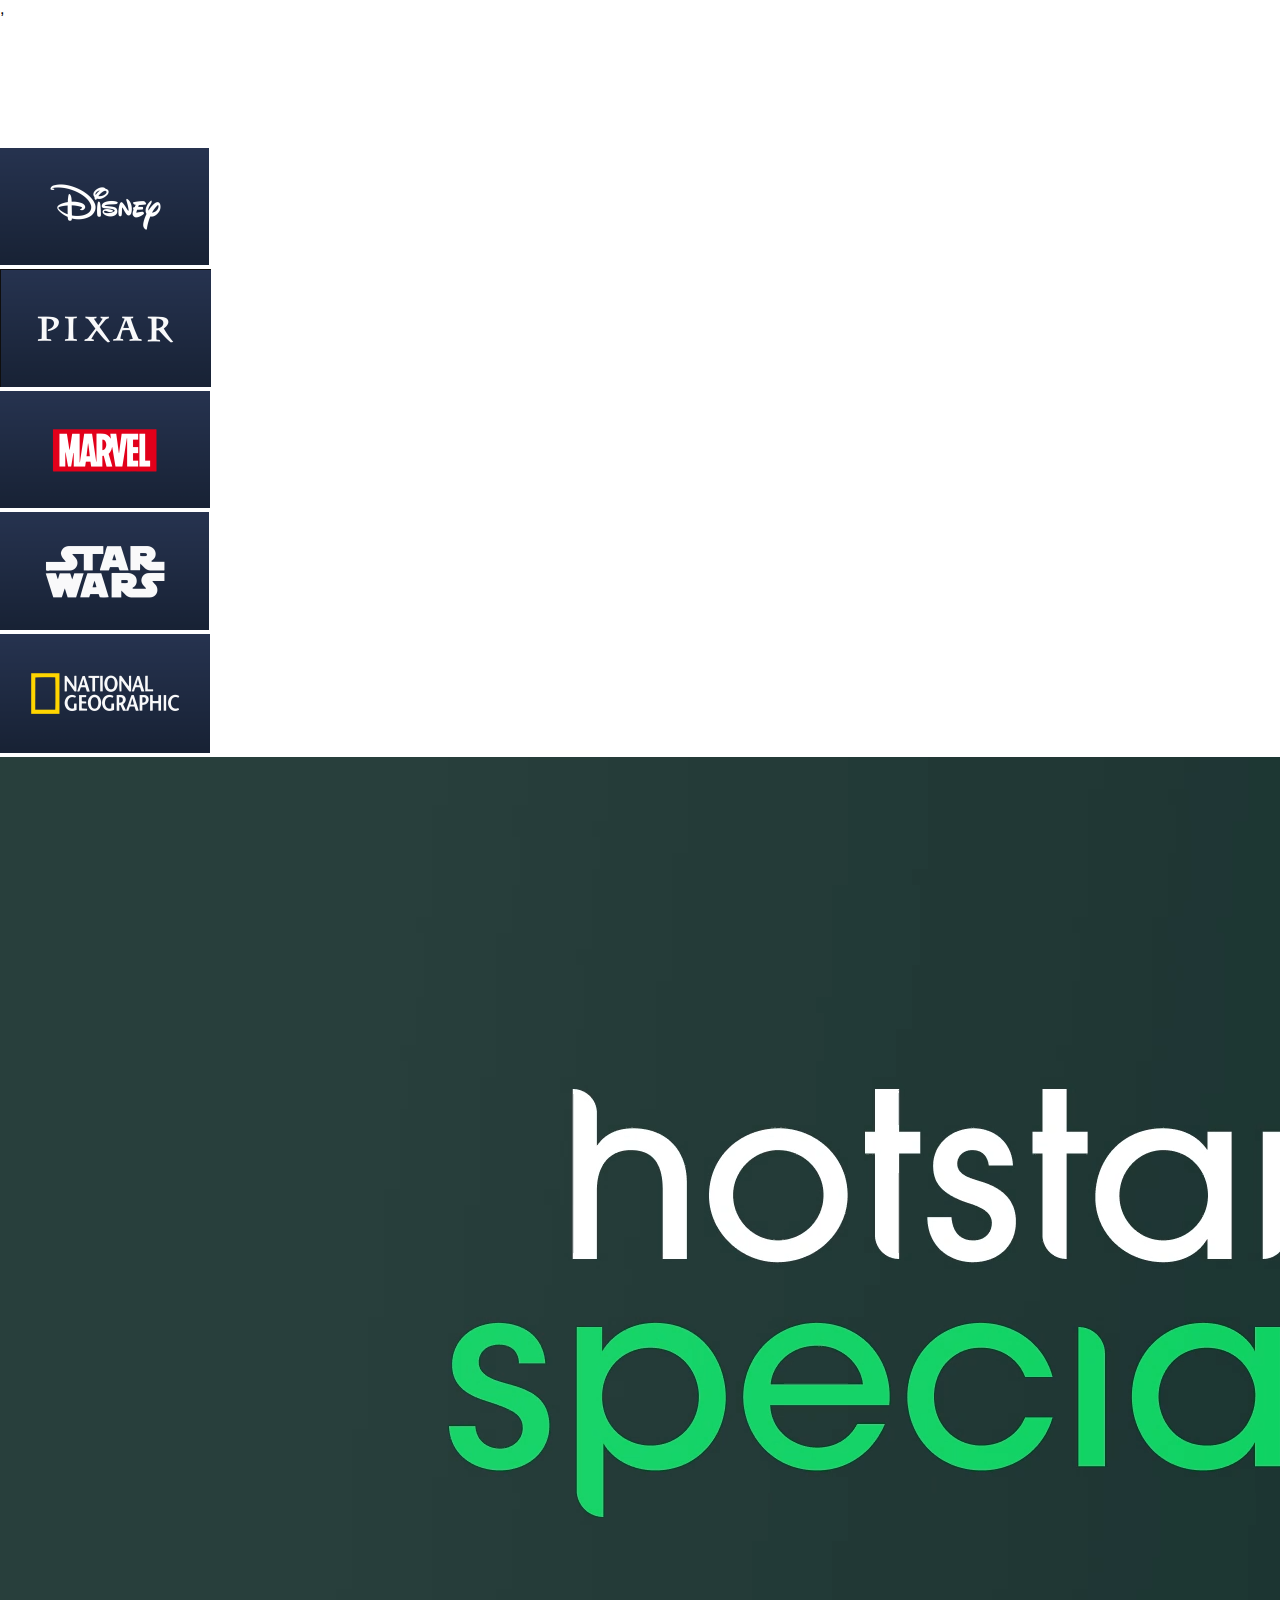
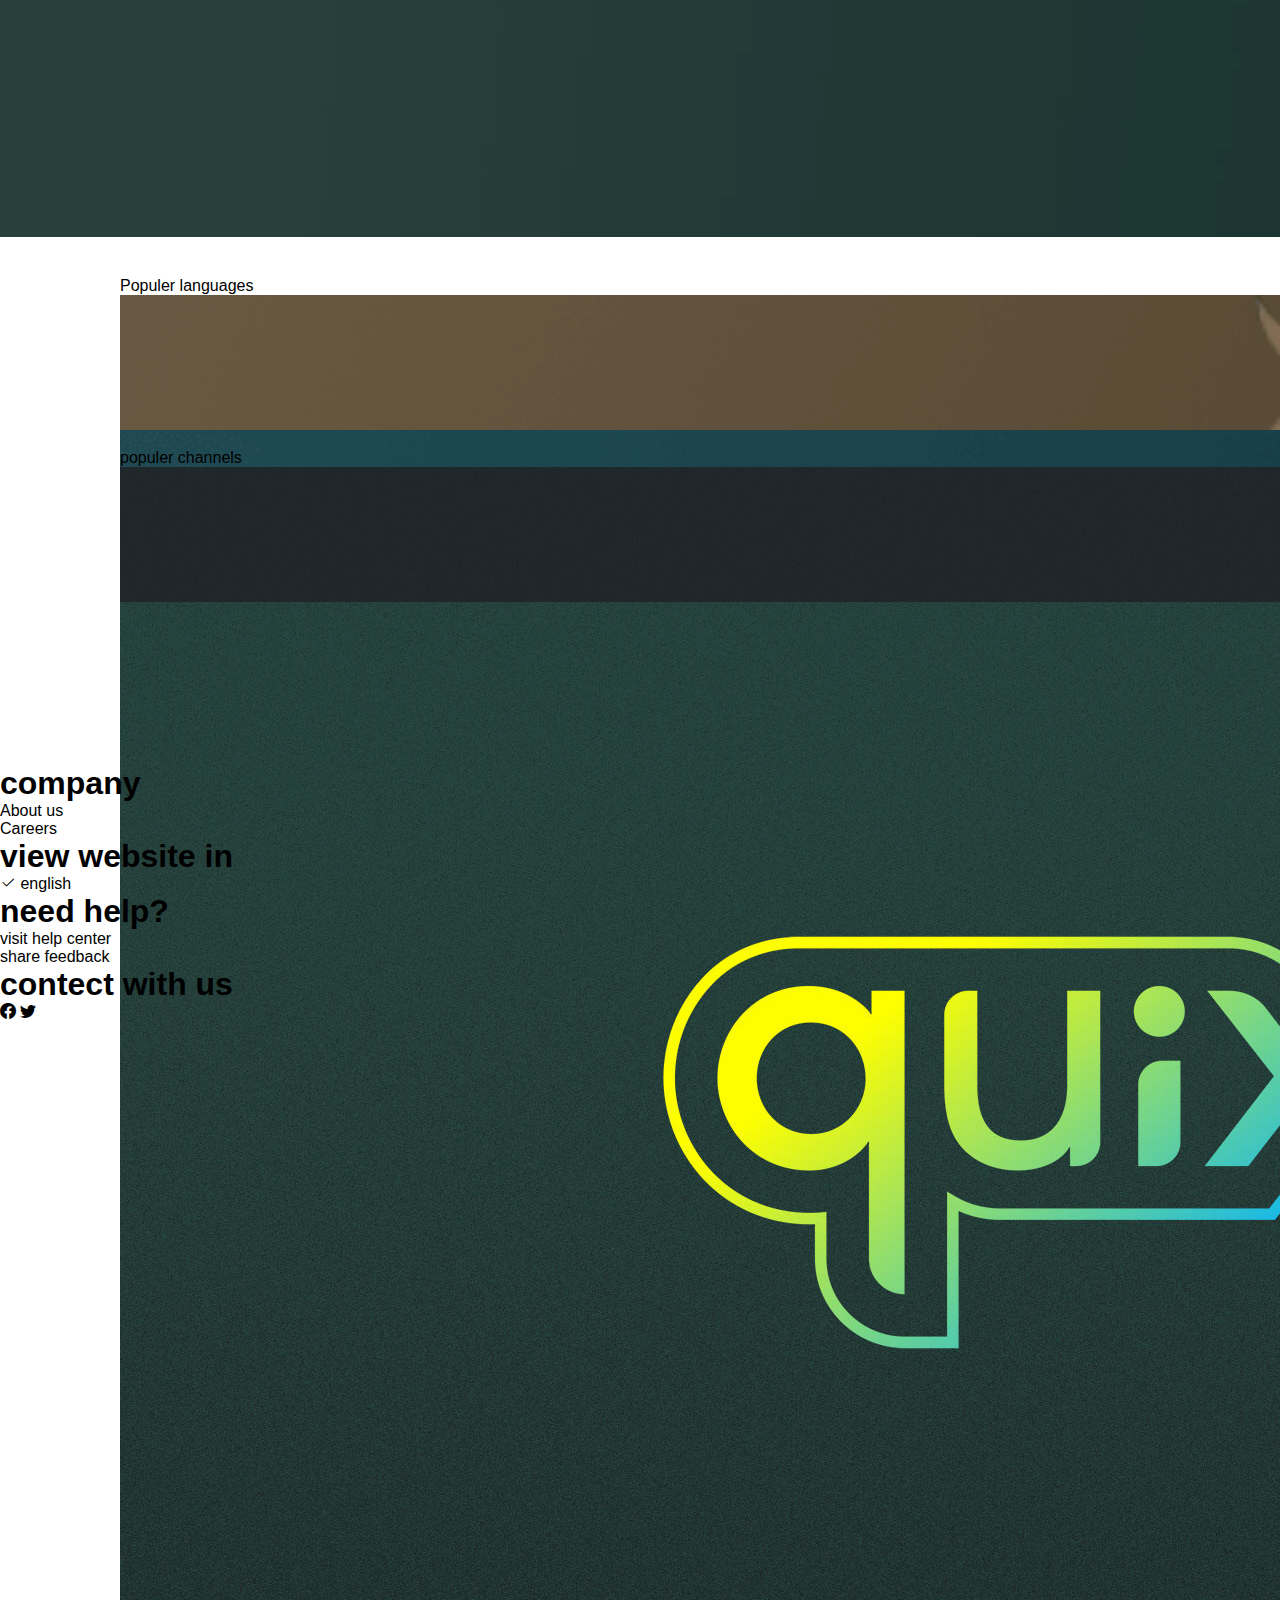
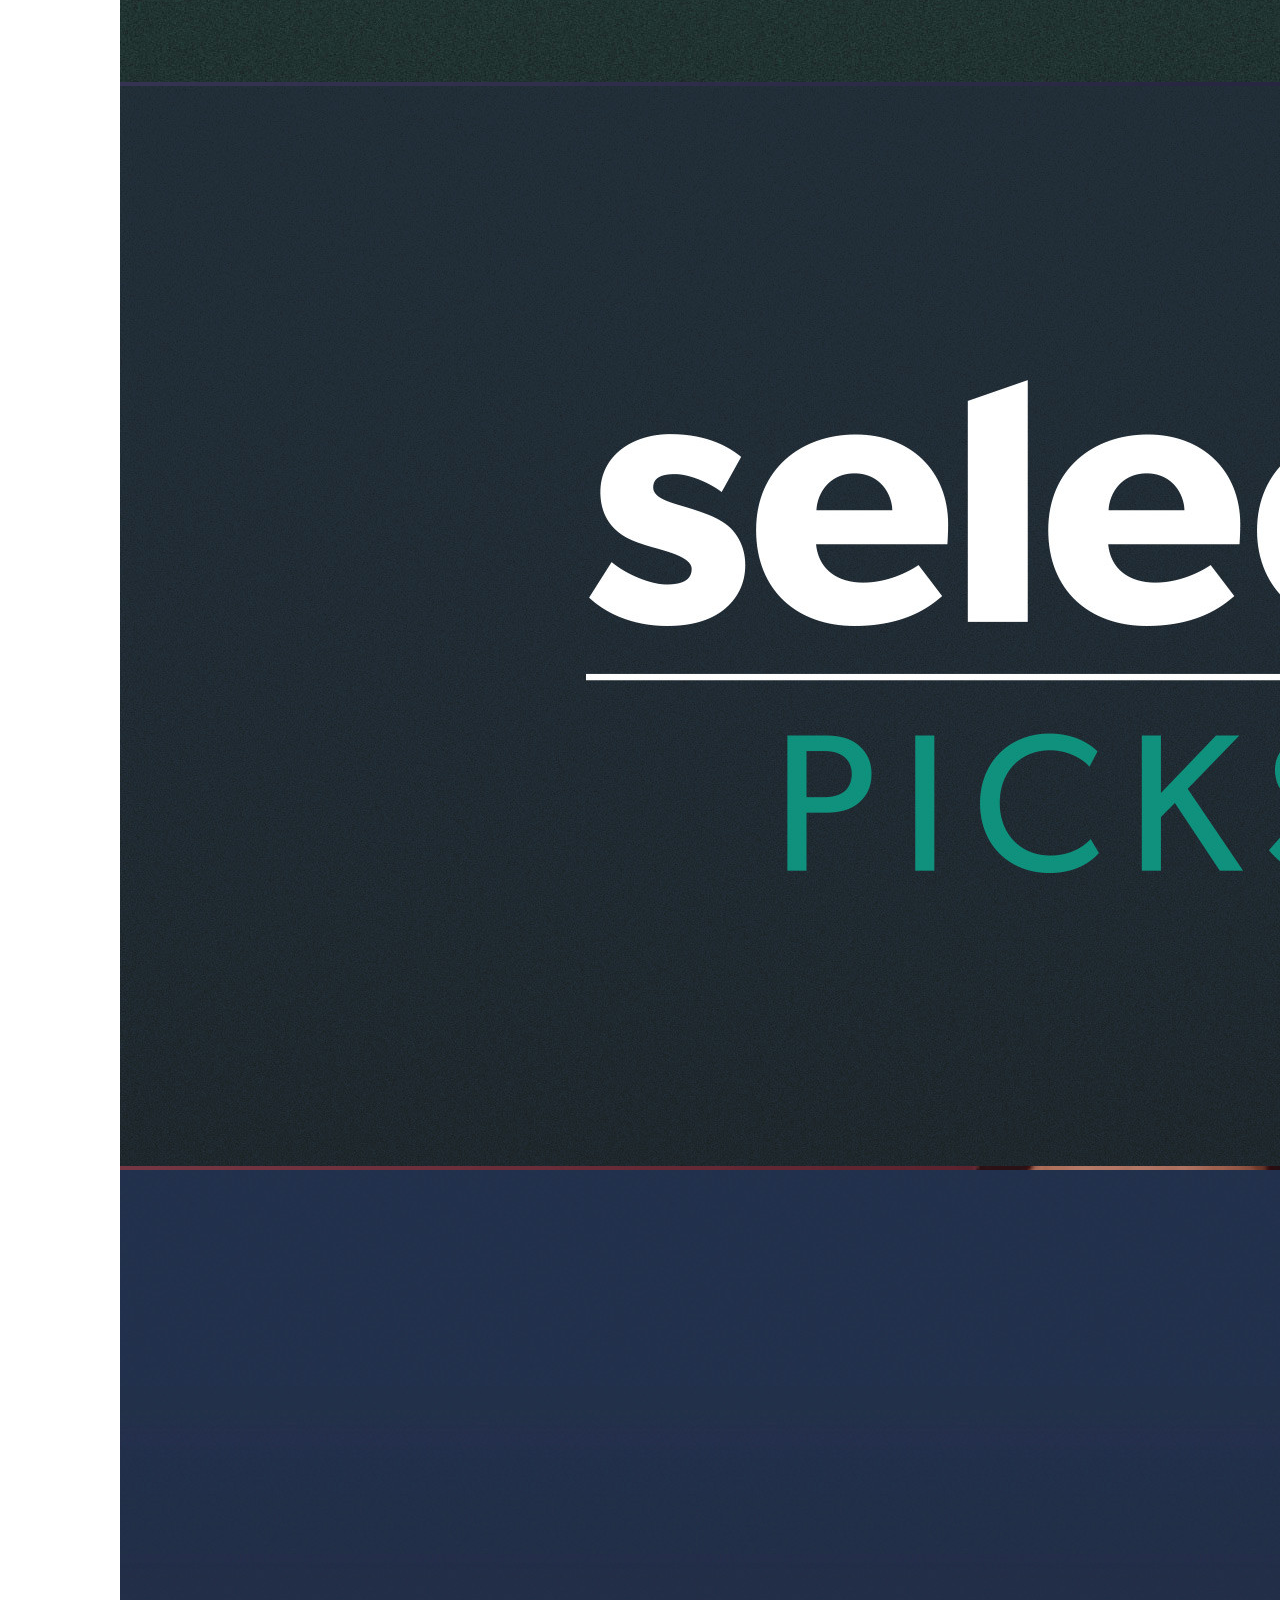
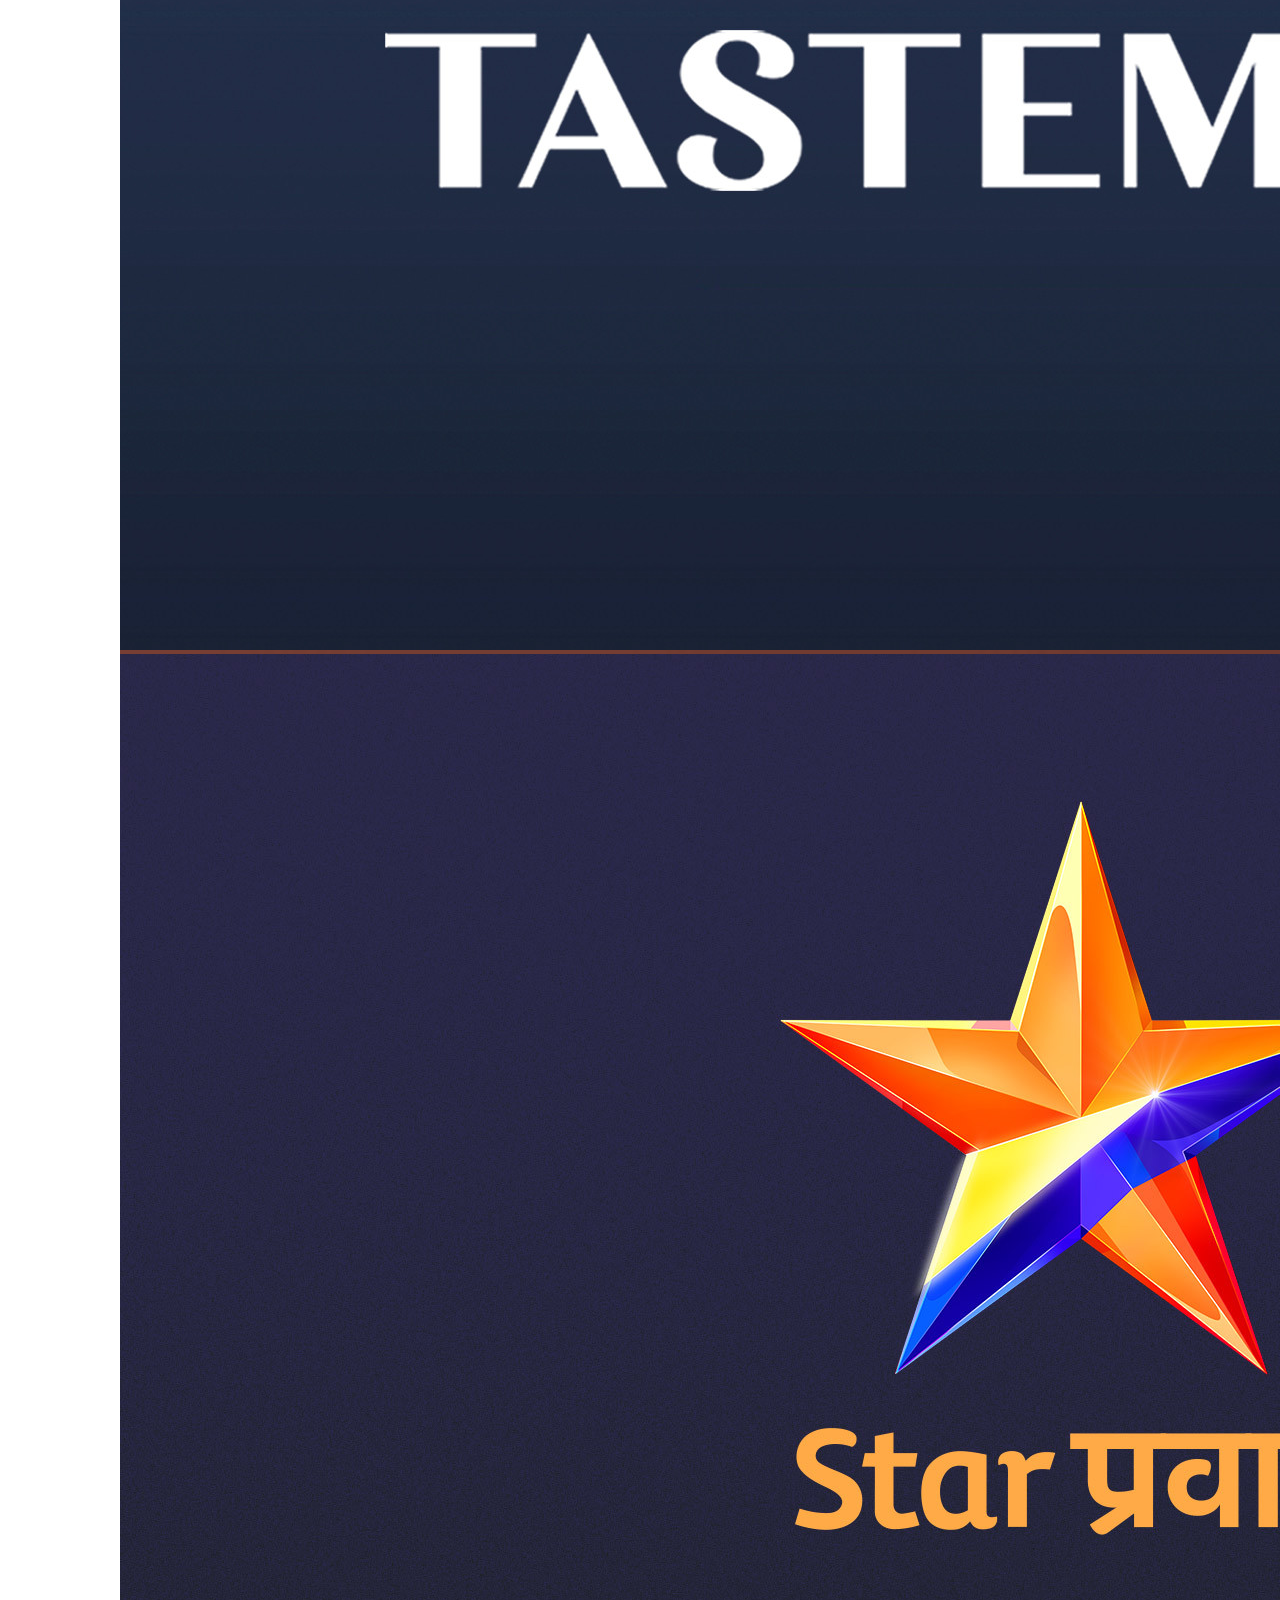
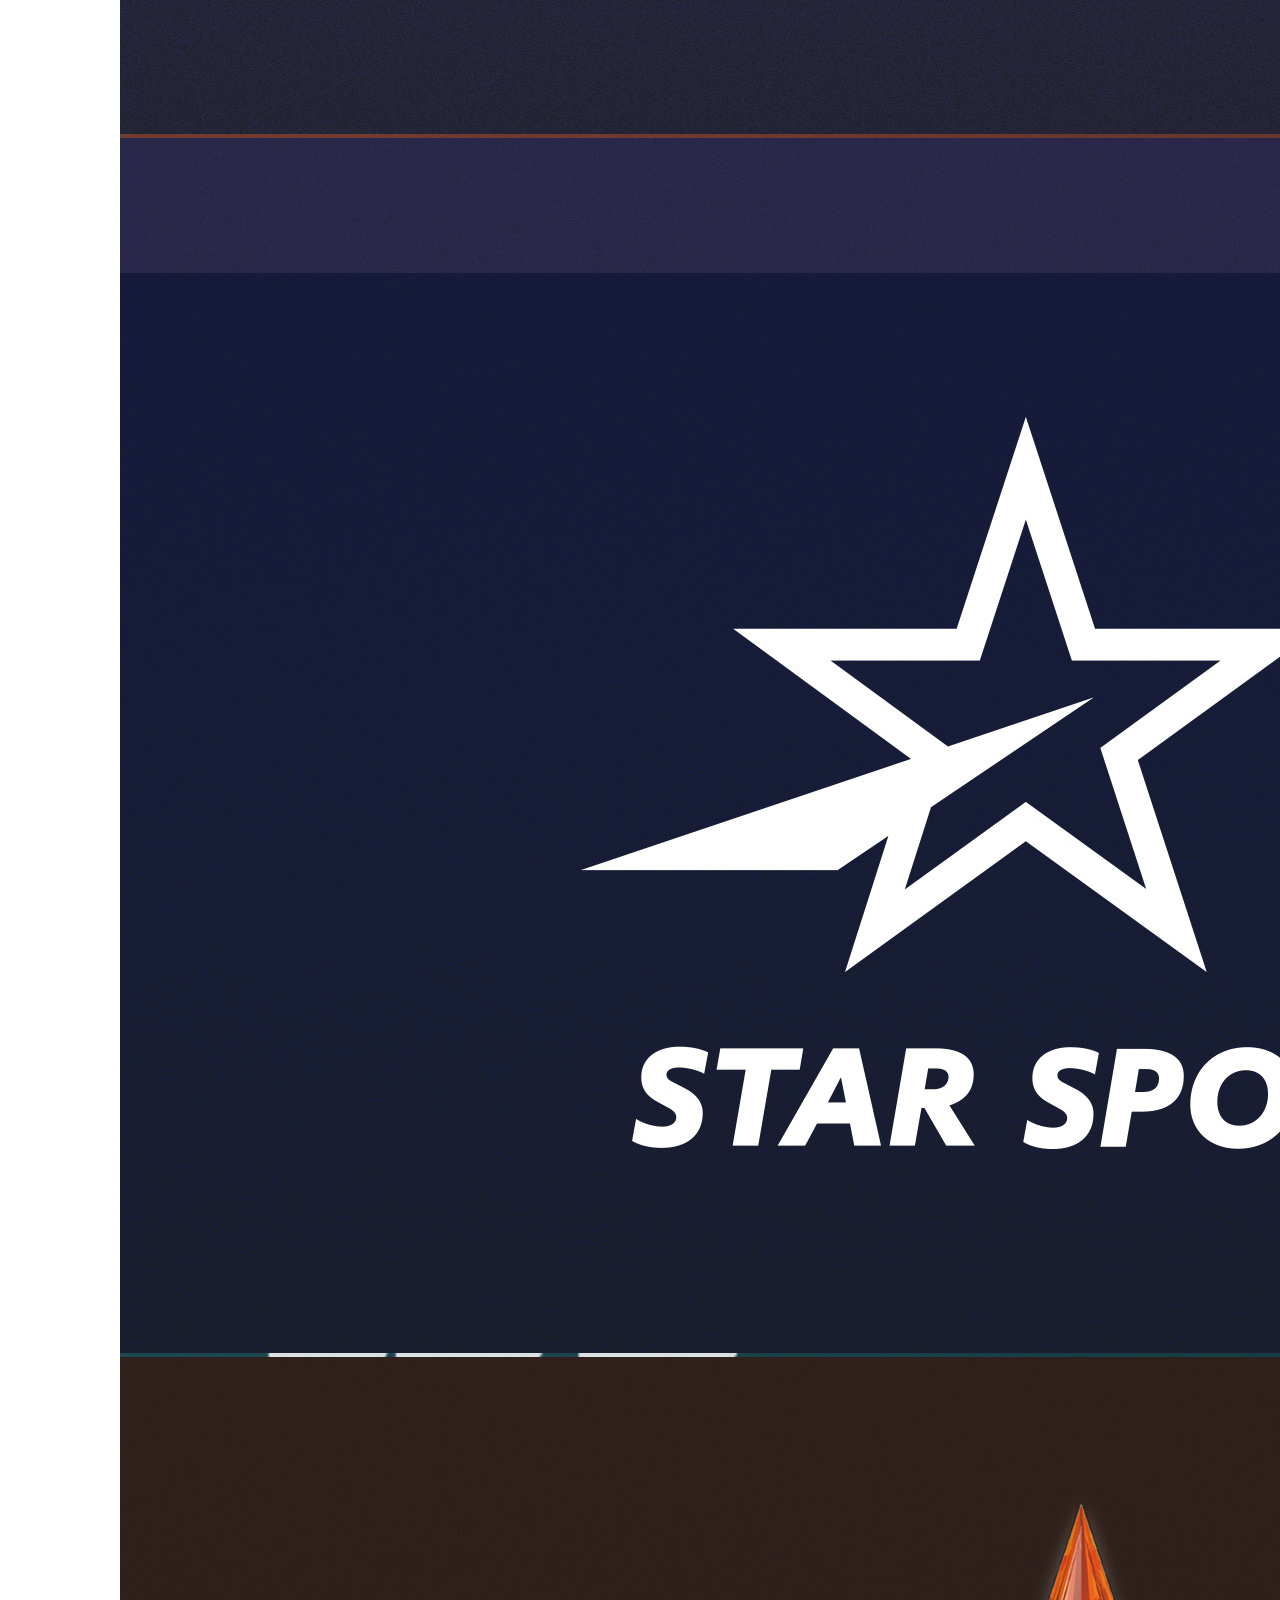
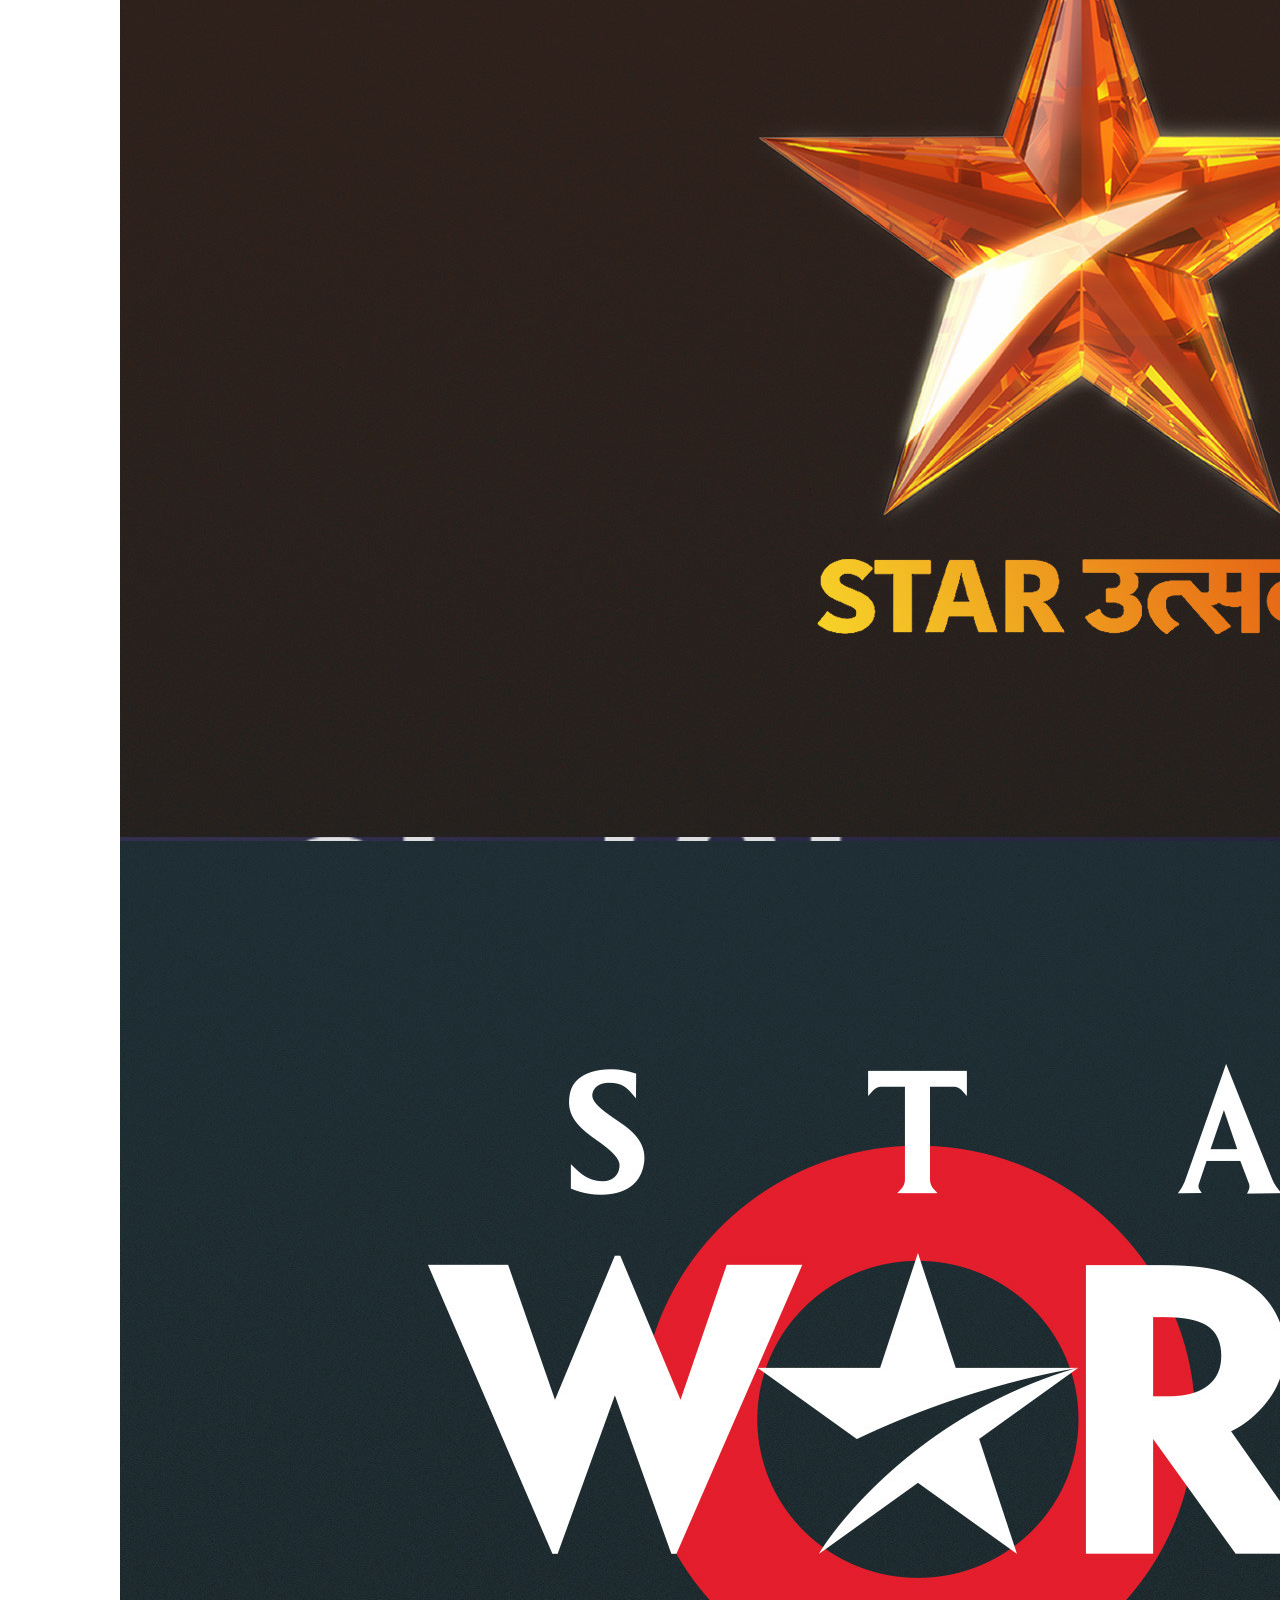
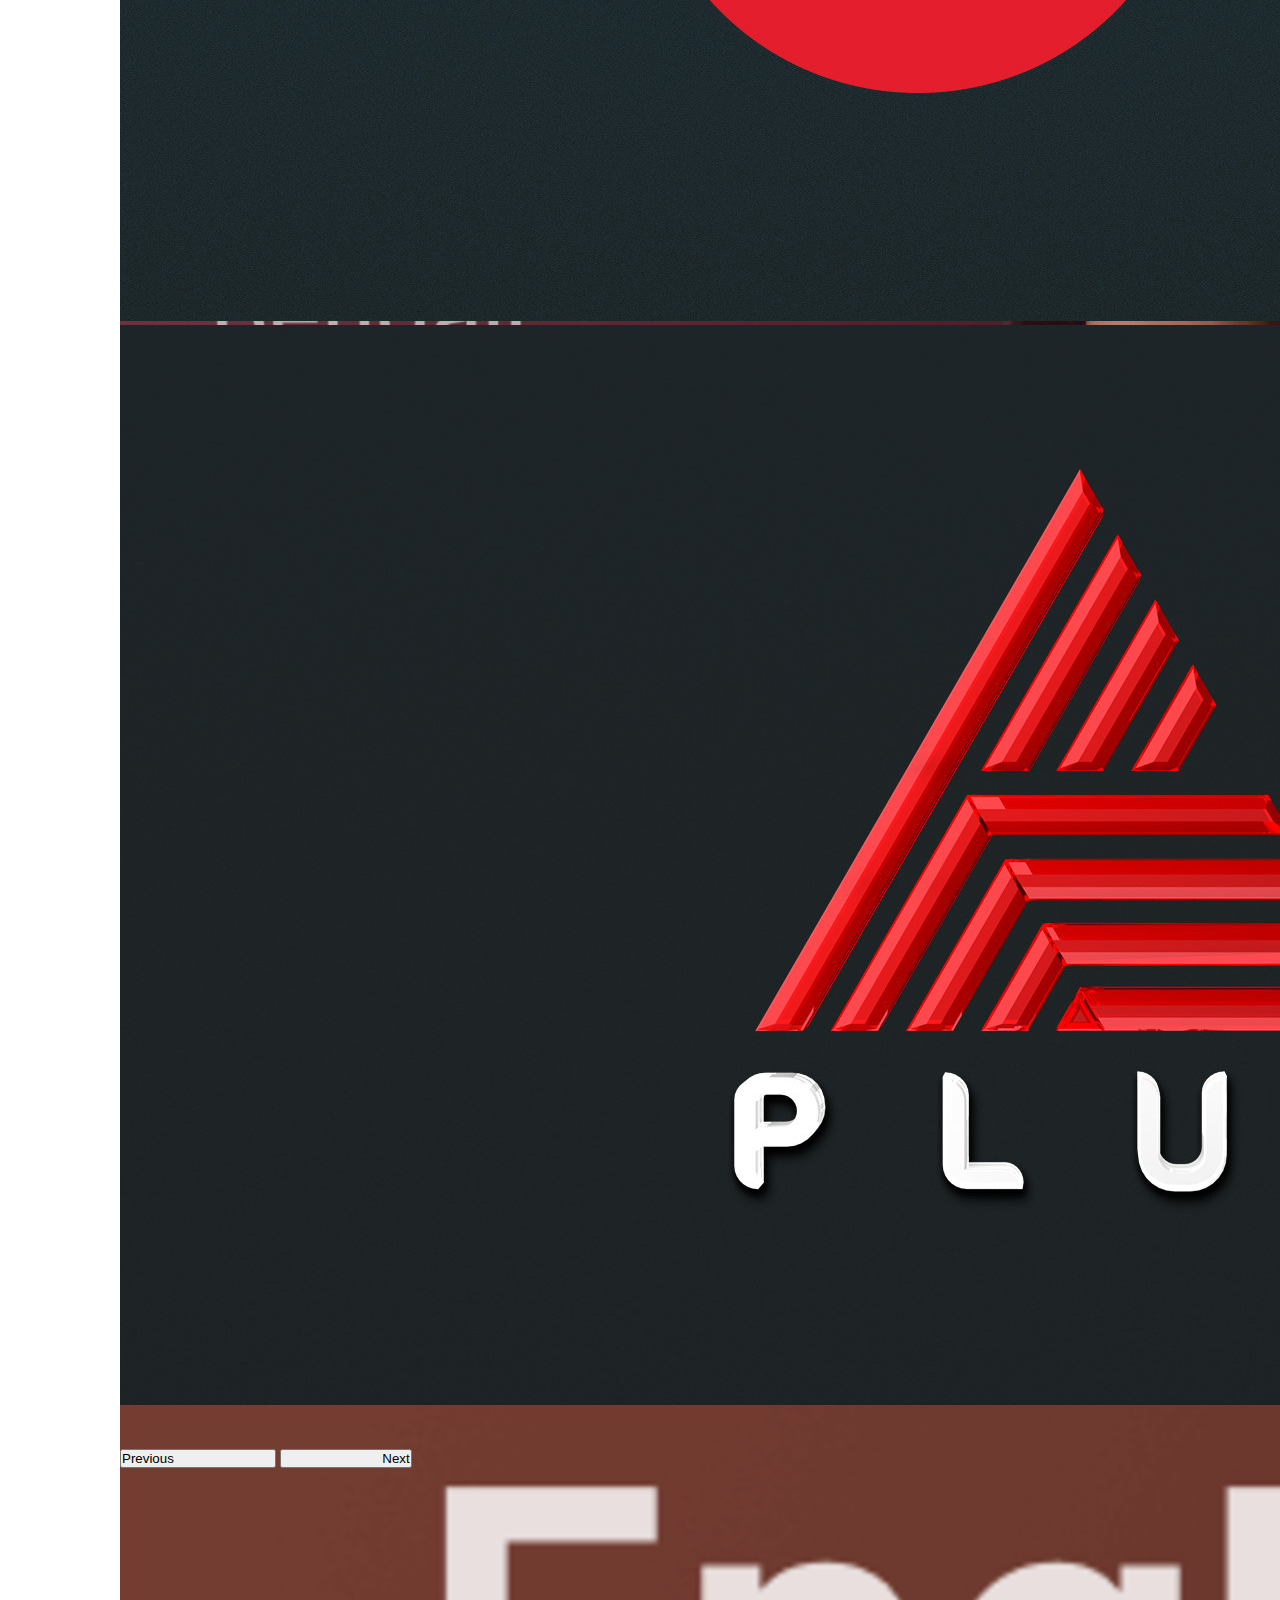
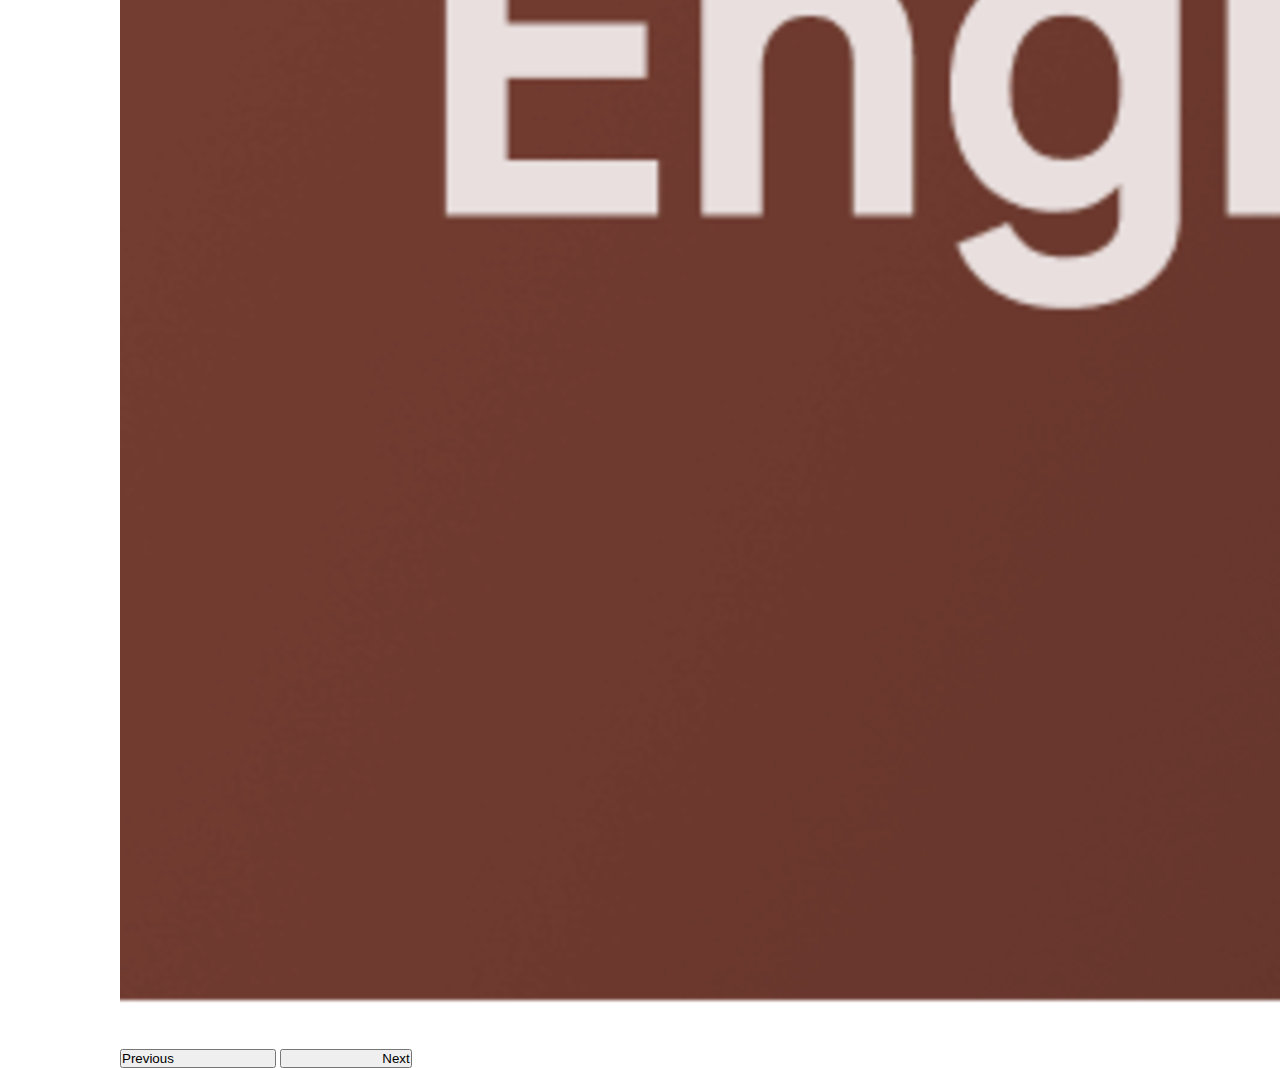
<file: componet/Categores.html>
<!DOCTYPE html>
<html lang="en">

<head>
    <meta charset="UTF-8">
    <meta name="viewport" content="width=device-width, initial-scale=1.0">
    <title>Document</title>
    ,
    <link rel="stylesheet" href="../Assets/style/new.css">
    <link rel="stylesheet" href="https://cdn.jsdelivr.net/npm/bootstrap-icons@1.11.3/font/bootstrap-icons.min.css">
    <link href="https://cdn.jsdelivr.net/npm/bootstrap@5.3.2/dist/css/bootstrap.min.css" rel="stylesheet"
        integrity="sha384-T3c6CoIi6uLrA9TneNEoa7RxnatzjcDSCmG1MXxSR1GAsXEV/Dwwykc2MPK8M2HN" crossorigin="anonymous">
</head>

<body class="bg-black">
    


    <div>
        <div class="container-fluid " style="margin-top: 130px;">
            <div class="container ">
                <div class="row gx-1 ">
                    <div class="col  ">
                        <div class="card border border-0 ">
                            <img src="../Assets/image/disney.png" class="card-img-top  " alt="...">

                        </div>
                    </div>
                    <div class="col  ">
                        <div class="card border border-0">
                            <img src="../Assets/image/pixar.png" class="card-img-top" alt="...">

                        </div>
                    </div>
                    <div class="col">
                        <div class="card border border-0">
                            <img src="../Assets/image/marvel.png" class="card-img-top" alt="...">

                        </div>
                    </div>
                    <div class="col ">
                        <div class="card border border-0">
                            <img src="../Assets/image/star-wars.png" class="card-img-top" alt="...">

                        </div>
                    </div>
                    <div class="col">
                        <div class="card border border-0">
                            <img src="../Assets/image/geographic.png" class="card-img-top" alt="...">

                        </div>
                    </div>
                    <div class="col ">
                        <div class="card border border-0">
                            <img src="../Assets/image/disney-hotstar/videoframe_607.png" class="card-img-top" alt="...">

                        </div>
                    </div>
                </div>
            </div>
        </div>

        <br>
        <br>

        <div>
            <div>
                <p class="text-capitalize text-white fs-5 fw-bold " style="margin-left: 120px;">Populer
                    languages</p>
            </div>
            <div id="carouselExample" class="carousel slide"
                style="height: 100px;width: 1300px; margin-left: 120px;margin-right: 200px;">
                <div class="carousel-inner">
                    <div class="carousel-item active">
                        <div class="row gx-2 ">
                            <div class="col   " style="height: 135px; width: 257px;">
                                <div class="card border border-0 ">
                                    <img src="../Assets/image/language/1526668-a-ed367d61302a.png"
                                        class="  card-img-top  " alt="...">

                                </div>
                            </div>
                            <div class="col   ">
                                <div class="card border border-0 ">
                                    <img src="../Assets/image/language/1526669-a-76efd0c306cd.png"
                                        class=" rounded card-img-top  " alt="...">

                                </div>
                            </div>
                            <div class="col   ">
                                <div class="card border border-0 ">
                                    <img src="../Assets/image/language/1526670-a-ec8fb58a5fb8.png"
                                        class=" rounded card-img-top  " alt="...">

                                </div>
                            </div>
                            <div class="col   ">
                                <div class="card border border-0 ">
                                    <img src="../Assets/image/language/b 1.png" class=" rounded card-img-top  "
                                        alt="...">

                                </div>
                            </div>
                            <div class="col   ">
                                <div class="card border border-0 ">
                                    <img src="../Assets/image/language/e.png" class=" rounded card-img-top  " alt="...">

                                </div>
                            </div>
                        </div>
                    </div>
                    <div class="carousel-item">
                        <div class="row gx-2 ">
                            <div class="col   " style="height: 135px; width: 257px;">
                                <div class="card border border-0 ">
                                    <img src="../Assets/image/language/1526668-a-ed367d61302a.png"
                                        class="  card-img-top  " alt="...">

                                </div>
                            </div>
                            <div class="col   ">
                                <div class="card border border-0 ">
                                    <img src="../Assets/image/language/1526669-a-76efd0c306cd.png"
                                        class=" rounded card-img-top  " alt="...">

                                </div>
                            </div>
                            <div class="col   ">
                                <div class="card border border-0 ">
                                    <img src="../Assets/image/language/1526670-a-ec8fb58a5fb8.png"
                                        class=" rounded card-img-top  " alt="...">

                                </div>
                            </div>
                            <div class="col   ">
                                <div class="card border border-0 ">
                                    <img src="../Assets/image/language/b 1.png" class=" rounded card-img-top  "
                                        alt="...">

                                </div>
                            </div>
                            <div class="col   ">
                                <div class="card border border-0 ">
                                    <img src="../Assets/image/language/e.png" class=" rounded card-img-top  " alt="...">

                                </div>
                            </div>
                        </div>
                    </div>

                </div>
                <button class="carousel-control-prev " style="margin-top: 40px;padding-right: 100px;" type="button"
                    data-bs-target="#carouselExample" data-bs-slide="prev">
                    <span class="carousel-control-prev-icon " aria-hidden="true"></span>
                    <span class="visually-hidden">Previous</span>
                </button>
                <button class="carousel-control-next" type="button" style="margin-top: 40px;padding-left: 100px;"
                    data-bs-target="#carouselExample" data-bs-slide="next">
                    <span class="carousel-control-next-icon" aria-hidden="true"></span>
                    <span class="visually-hidden">Next</span>
                </button>
            </div>
           
         

        </div>
        <div>
            <br>
            <br>
            <br>
            <div>
                <div>
                    <p class="text-capitalize text-white fs-5 fw-bold " style="margin-left: 120px;">populer channels</p>
                </div>
                <div id="carouselExa" class="carousel slide"
                    style="height: 100px;width: 1300px; margin-left: 120px;margin-right: 200px;">
                    <div class="carousel-inner">
                        <div class="carousel-item active">
                            <div class="row gx-2 ">
                                <div class="col   " style="height: 135px; width: 257px;">
                                    <div class="card border border-0 ">
                                        <img src="../Assets/image/channels/1.jpg"
                                            class="  card-img-top  " alt="...">
    
                                    </div>
                                </div>
                                <div class="col   ">
                                    <div class="card border border-0 ">
                                        <img src="../Assets/image/channels/2.jpg"
                                            class=" rounded card-img-top  " alt="...">
    
                                    </div>
                                </div>
                                <div class="col   ">
                                    <div class="card border border-0 ">
                                        <img src="../Assets/image/channels/3.jpg"
                                            class=" rounded card-img-top  " alt="...">
    
                                    </div>
                                </div>
                                <div class="col   ">
                                    <div class="card border border-0 ">
                                        <img src="../Assets/image/channels/10.jpg" class=" rounded card-img-top  "
                                            alt="...">
    
                                    </div>
                                </div>
                                <div class="col   ">
                                    <div class="card border border-0 ">
                                        <img src="../Assets/image/channels/5.jpg" class=" rounded card-img-top  " alt="...">
    
                                    </div>
                                </div>
                            </div>
                        </div>
                        <div class="carousel-item">
                            <div class="row gx-2 ">
                                <div class="col   " style="height: 135px; width: 257px;">
                                    <div class="card border border-0 ">
                                        <img src="../Assets/image/channels/5.jpg"
                                            class="  card-img-top  " alt="...">
    
                                    </div>
                                </div>
                                <div class="col   ">
                                    <div class="card border border-0 ">
                                        <img src="../Assets/image/channels/7.jpg"
                                            class=" rounded card-img-top  " alt="...">
    
                                    </div>
                                </div>
                                <div class="col   ">
                                    <div class="card border border-0 ">
                                        <img src="../Assets/image/channels/8.jpg"
                                            class=" rounded card-img-top  " alt="...">
    
                                    </div>
                                </div>
                                <div class="col   ">
                                    <div class="card border border-0 ">
                                        <img src="../Assets/image/channels/9.jpg" class=" rounded card-img-top  "
                                            alt="...">
    
                                    </div>
                                </div>
                                <div class="col   ">
                                    <div class="card border border-0 ">
                                        <img src="../Assets/image/channels/12.jpg" class=" rounded card-img-top  " alt="...">
    
                                    </div>
                                </div>
                            </div>
                        </div>
    
                    </div>
                    <button class="carousel-control-prev " style="margin-top: 40px;padding-right: 100px;" type="button"
                        data-bs-target="#carouselExa" data-bs-slide="prev">
                        <span class="carousel-control-prev-icon " aria-hidden="true"></span>
                        <span class="visually-hidden">Previous</span>
                    </button>
                    <button class="carousel-control-next" type="button" style="margin-top: 40px;padding-left: 100px;"
                        data-bs-target="#carouselExa" data-bs-slide="next">
                        <span class="carousel-control-next-icon" aria-hidden="true"></span>
                        <span class="visually-hidden">Next</span>
                    </button>
                </div>
        </div>

        <br>
        <br>
        <br>
        <br>
        <br>
        <br>
        <br>
        <br>
        <br>
        <br>
        <br>

    </div>


    <footer class="pt-4 pb-4 text-white">

        <div class="container  ">
            <div class="row position-relevent">
                <div class="col m-3   ">
                    <h1 class="h6 text-capitalize p-2 fw-bold">company</h1>
                    <div class="p-2 list-unstyled text-capitalize">
                        <!-- <p></p>
                        <p class=""></p> -->
                        <li>About us</li>
                        <li>Careers</li>
                    </div>


                </div>
                <div class="col m-3 ">
                    <h1 class="h6 text-capitalize p-2 fw-bold">view website in</h1>
                    <div class="p-2 list-unstyled text-capitalize">
                        <!-- <p></p>
                        <p class=""></p> -->
                        <li><span><i class="bi bi-check2"></i></span> english</li>

                    </div>

                </div>
                <div class="col m-3 ">
                    <h1 class="h6 text-capitalize  p-2 fw-bold">need help?</h1>
                    <div class="p-2 text-capitalize list-unstyled">
                        <!-- <p></p>
                        <p class=""></p> -->
                        <li>visit help center</li>
                        <li>share feedback</li>
                    </div>

                </div>
                <div class="col m-3 ">
                    <h1 class="h6 text-capitalize p-2 fw-bold">contect with us </h1>
                    <div class="p-2 text-capitalize list-unstyled">
                        <!-- <p></p>
                        <p class=""></p> -->
                        <li><span class="fs-3 p-4"><i class="bi bi-facebook"></i></span> <span class="fs-3"><i
                                    class="bi bi-twitter"></i></span> </li>

                    </div>

                </div>
            </div>

        </div>

        </div>



        </div>
    </footer>







    <srcipt src="../componet/script.js"></srcipt>

    <script src="https://cdn.jsdelivr.net/npm/@popperjs/core@2.11.8/dist/umd/popper.min.js"
        integrity="sha384-I7E8VVD/ismYTF4hNIPjVp/Zjvgyol6VFvRkX/vR+Vc4jQkC+hVqc2pM8ODewa9r"
        crossorigin="anonymous"></script>
    <script src="https://cdn.jsdelivr.net/npm/bootstrap@5.3.2/dist/js/bootstrap.min.js"
        integrity="sha384-BBtl+eGJRgqQAUMxJ7pMwbEyER4l1g+O15P+16Ep7Q9Q+zqX6gSbd85u4mG4QzX+"
        crossorigin="anonymous"></script>
</body>

</html>
</file>
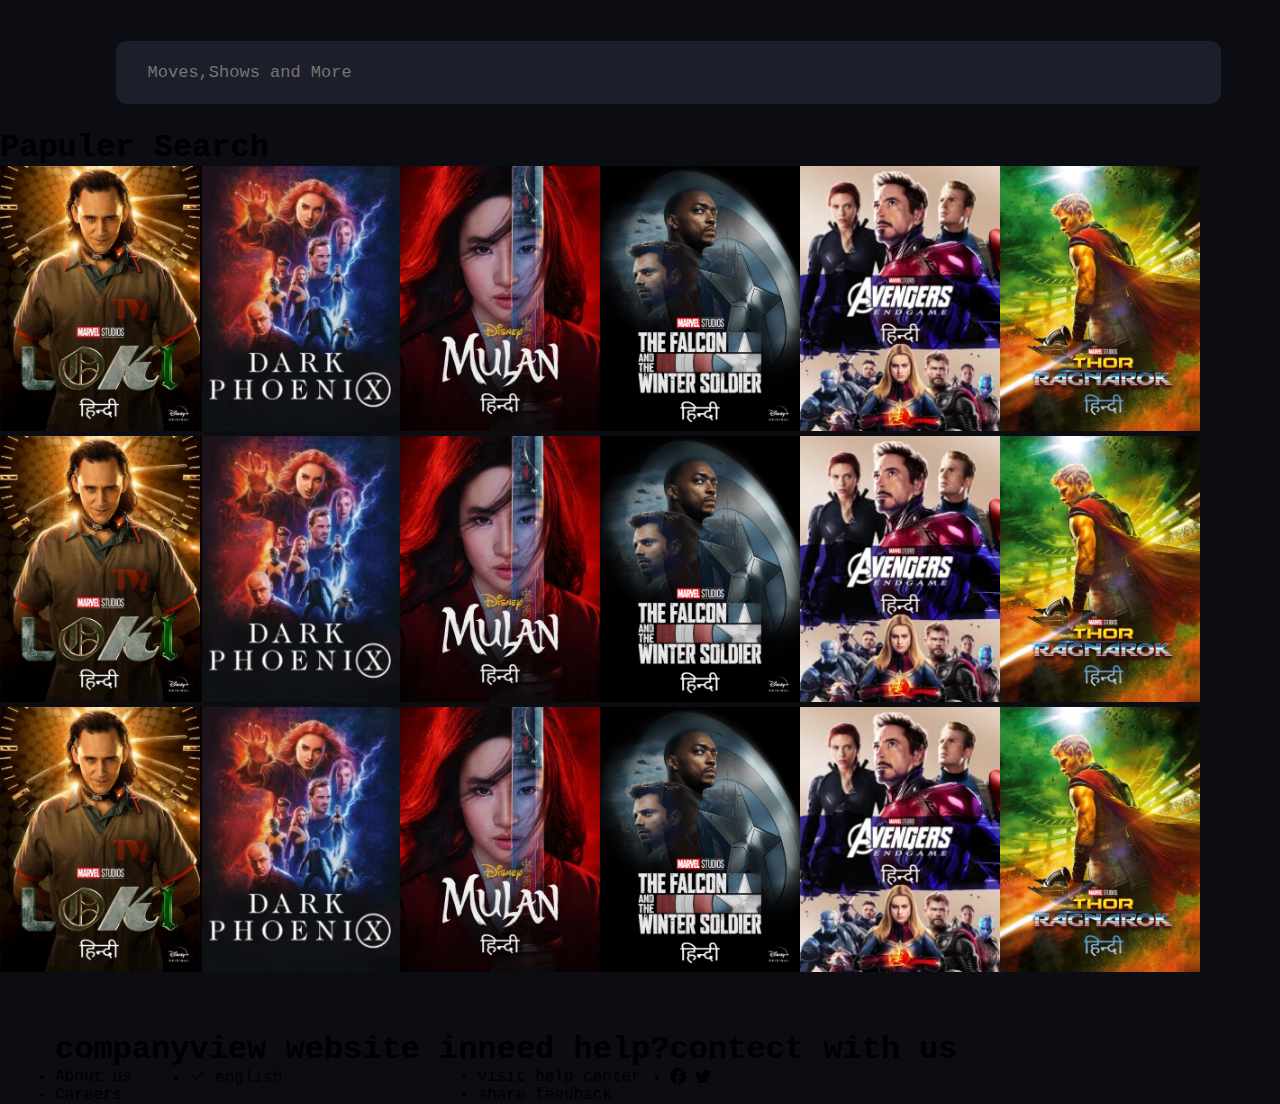
<file: componet/search.html>
<!DOCTYPE html>
<html lang="en">

<head>
  <meta charset="UTF-8">
  <meta name="viewport" content="width=device-width, initial-scale=1.0">
  <title>Document</title>
  <link rel="stylesheet" href="/Assets/style/style.css" />
  <link href="https://cdn.jsdelivr.net/npm/bootstrap@5.3.2/dist/css/bootstrap.min.css" rel="stylesheet"
    integrity="sha384-T3c6CoIi6uLrA9TneNEoa7RxnatzjcDSCmG1MXxSR1GAsXEV/Dwwykc2MPK8M2HN" crossorigin="anonymous">
  <link rel="stylesheet"
    href="https://fonts.googleapis.com/css2?family=Material+Symbols+Outlined:opsz,wght,FILL,GRAD@24,400,0,0" />
  <link rel="stylesheet" href="https://cdn.jsdelivr.net/npm/bootstrap-icons@1.11.3/font/bootstrap-icons.min.css">
</head>

<body class="bg-black">






   <form class="form"> 
    <div class="search">
      <span class="material-symbols-outlined"></span>
      <input type="text" class="search-input" placeholder="Moves,Shows and More">
    </div>
  </form> 
 
























  
<div class="container-sm">
  <h1 class="text-white fs-5">Papuler Search</h1>
  <div class="row mb-3">
    <div class="col-md-2">
      <img src="../Assets/image/poster 1.png" class="object-fit-contain rounded mx-auto d-block size " alt="...">
    </div>
    <div class="col-md-2">
      <img src="../Assets/image/poster 12.png" class="object-fit-contain rounded mx-auto d-block size " alt="...">
    </div>
    <div class="col-md-2">
      <img src="../Assets/image/poster 2.png" class="object-fit-contain rounded mx-auto d-block size " alt="...">

    </div>
    <div class="col-md-2">
      <img src="../Assets/image/poster 3.png" class="object-fit-contain rounded mx-auto d-block size " alt="...">

    </div>
    <div class="col-md-2">
      <img src="../Assets/image/poster 4.png" class="object-fit-contain rounded mx-auto d-block size " alt="...">

    </div>
    <div class="col-md-2">
      <img src="../Assets/image/poster 5.png" class="object-fit-contain rounded mx-auto d-block size " alt="...">

    </div>

  </div>
  <div class="row mb-3">
    <div class="col-md-2">
      <img src="../Assets/image/poster 1.png" class="object-fit-contain rounded mx-auto d-block size " alt="...">
    </div>
    <div class="col-md-2">
      <img src="../Assets/image/poster 12.png" class="object-fit-contain rounded mx-auto d-block size " alt="...">
    </div>
    <div class="col-md-2">
      <img src="../Assets/image/poster 2.png" class="object-fit-contain rounded mx-auto d-block size " alt="...">

    </div>
    <div class="col-md-2">
      <img src="../Assets/image/poster 3.png" class="object-fit-contain rounded mx-auto d-block size " alt="...">

    </div>
    <div class="col-md-2">
      <img src="../Assets/image/poster 4.png" class="object-fit-contain rounded mx-auto d-block size " alt="...">

    </div>
    <div class="col-md-2">
      <img src="../Assets/image/poster 5.png" class="object-fit-contain rounded mx-auto d-block size " alt="...">

    </div>

  </div>

  <div class="row mb-3">
    <div class="col-md-2">
      <img src="../Assets/image/poster 1.png" class="object-fit-contain rounded mx-auto d-block size " alt="...">
    </div>
    <div class="col-md-2">
      <img src="../Assets/image/poster 12.png" class="object-fit-contain rounded mx-auto d-block size " alt="...">
    </div>
    <div class="col-md-2">
      <img src="../Assets/image/poster 2.png" class="object-fit-contain rounded mx-auto d-block size " alt="...">

    </div>
    <div class="col-md-2">
      <img src="../Assets/image/poster 3.png" class="object-fit-contain rounded mx-auto d-block size " alt="...">

    </div>
    <div class="col-md-2">
      <img src="../Assets/image/poster 4.png" class="object-fit-contain rounded mx-auto d-block size " alt="...">

    </div>
    <div class="col-md-2">
      <img src="../Assets/image/poster 5.png" class="object-fit-contain rounded mx-auto d-block size " alt="...">

    </div>

  </div> 








 



<br>
<br>

<br>

  
  <footer class="pt-4 pb-4 text-white">

    <div class="container  ">
        <div class="row position-relevent">
            <div class="col m-3   ">
                <h1 class="h6 text-capitalize p-2 fw-bold">company</h1>
                <div class="p-2 list-unstyled text-capitalize">
                    <!-- <p></p>
                    <p class=""></p> -->
                    <li>About us</li>
                    <li>Careers</li>
                </div>


            </div>
            <div class="col m-3 ">
                <h1 class="h6 text-capitalize p-2 fw-bold">view website in</h1>
                <div class="p-2 list-unstyled text-capitalize">
                    <!-- <p></p>
                    <p class=""></p> -->
                    <li><span><i class="bi bi-check2"></i></span> english</li>

                </div>

            </div>
            <div class="col m-3 ">
                <h1 class="h6 text-capitalize  p-2 fw-bold">need help?</h1>
                <div class="p-2 text-capitalize list-unstyled">
                    <!-- <p></p>
                    <p class=""></p> -->
                    <li>visit help center</li>
                    <li>share feedback</li>
                </div>

            </div>
            <div class="col m-3 ">
                <h1 class="h6 text-capitalize p-2 fw-bold">contect with us </h1>
                <div class="p-2 text-capitalize list-unstyled">
                    <!-- <p></p>
                    <p class=""></p> -->
                    <li><span class="fs-3 p-4"><i class="bi bi-facebook"></i></span> <span class="fs-3"><i
                                class="bi bi-twitter"></i></span> </li>

                </div>

            </div>
        </div>

    </div>

    </div>



    </div>
</footer>


  <script src="https://cdn.jsdelivr.net/npm/@popperjs/core@2.11.8/dist/umd/popper.min.js"
    integrity="sha384-I7E8VVD/ismYTF4hNIPjVp/Zjvgyol6VFvRkX/vR+Vc4jQkC+hVqc2pM8ODewa9r"
    crossorigin="anonymous"></script>
  <script src="https://cdn.jsdelivr.net/npm/bootstrap@5.3.2/dist/js/bootstrap.min.js"
    integrity="sha384-BBtl+eGJRgqQAUMxJ7pMwbEyER4l1g+O15P+16Ep7Q9Q+zqX6gSbd85u4mG4QzX+"
    crossorigin="anonymous"></script>
</body>

</html>
</file>
<file: Assets/style/new.css>
*{
    margin: 0;
    padding: 0;
    font-family: "Inter",sans-serif;
}

/* .searchbox{
    top:20px;
    left: 200px;
    position: relative;
    width: 1300px;
    
}

.icon{
    position: absolute;
    left: 1.25rem;
    top:cal(50%);
} */

.c1:hover{
   transform: scale(1.4);  
   margin: 10px;     
   /* background-color: black ; */
   border: none;
   background: transparent;
   
}
.c1 {
    color: #000000;
  }
</file>
<file: Assets/style/style.css>
* {
    margin: 0;
    padding: 0;
    /* outline: none; */
    border: none;
    text-decoration: none;
    box-sizing: border-box;
    font-family: 'Courier New', Courier, monospace;
}

body {
    background-color: rgb(12, 12, 19);

    /* background-image: url(../image/slider\ 5.png) ; */
}

.nav {
    position: absolute;
    top: 0;
    bottom: 0;
    height: 100%;
    left: 0;
    
    width: 90px;
    overflow: hidden;
    transition: width 0.20px linear;
    box-shadow: 0 20px 35px rgba(0, 0, 0, alpha);
}
.navo{
    opacity: 0.5;
    background-color: black;
}

.logo {
    margin: 15px;
    display: flex;
    transition: all 0.5s ease;
    align-items: center;

}

.logo img {
    width: 51px;
    height: 37.34px;


}

.logo span {
    font-weight: bold;
    padding: 15px;
    font-size: 18px;
    text-transform: appercase;
}

.a {
    position: relative;
    color: rgba(229,231,235);
    font-size: 20px;
    display: table;
    width: 300px;
    padding: 10px;


}

.a:hover {
    -ms-transform: scale(1.5);
    -webkit-transform: scale(1.7);
    transform: scale(1.04);
    
    color: rgb(255, 255, 255);
}

.fas {
    position: relative;
    width: 70px;
    height: 40px;
    top: 14px;
    font-size: 16px;
    text-align: center;
}

.nav-item {
    position: relative;
    top: 12px;
    margin-left: 10px;

}



.nav:hover {
    width: 280px;
    transform: all 2.0s ease;
}



.semi-transparent-button {
    display: block;
    box-sizing: border-box;
    margin: 1.9;
    padding: 4;
    height: 10px;
    max-width: 200px;
    background: #ffffff;
    /* fallback color for old browsers */
    background: rgba(201, 188, 4, 0.5);
    border-radius: 10px;
    color: #ffffff;
    text-align: center;
    text-decoration: none;
    letter-spacing: 1px;
    transition: all 0.3s ease-out;
}


/* search bar */
.form{
   
    padding:33px;
    position: relative;
    top: 8px;
    left: 83px;
    
}
.search{
    --padding:11px;
    width: max-content;
    display: center;
    padding: var(--padding);
    border-radius: 11px;
    background:rgb(28, 31, 42) ;
    width: 91%;
    color: rgba(166, 166, 168, 0.25);
    


}

.search-input{
    font-size: 17px;    
    color: rgba(166, 166, 168, 0.25);
    margin: var(--padding);
    outline: none;
    border: none;
    background:transparent;
    flex: 1;
}

.serach-input::placeholder,
.serach-icon{
    background: rgba(166, 166, 168, 0.25) ;
}

/* .footertable{
    padding:33px;
    position: absolute;
    bottom: 8px;
    left: 83px;
    color: #ffffff;

}

.tr-1{
    padding: 100px;
}
.th{
    padding: 30px;
    right:0;
 } */

 .container{
	max-width: 1170px;
	margin:auto;
    font-family: 'Courier New', Courier, monospace;
}
.row{
	display: flex;
	flex-wrap: wrap;
}
ul{
	list-style: none;
}
.footer{
	background-color: rgb(12, 12, 19);
    padding: 70px 0;
}
.footer-col{
   width: 25%;
   padding: 33px;
}
.footer-col h4{
	font-size: 18px;
	color: #ffffff;
	text-transform: capitalize;
	margin-bottom: 35px;
	font-weight: 500;
	position: relative;
}

.footer-col ul li:not(:last-child){
	margin-bottom: 10px;
}
.footer-col ul li a{
	font-size: 16px;
	text-transform: capitalize;
	color: #ffffff;
	text-decoration: none;
	font-weight: 300;
	color: #bbbbbb;
	display: block;
	transition: all 0.3s ease;
}

.footer-col .social-links a{
	display: inline-block;
	height: 40px;
	width: 40px;
	background-color: rgba(0, 0, 0, 0.2);
	margin:0 10px 10px 0;
	text-align: center;
	line-height: 40px;
	border-radius: 50%;
	color: #ffffff;
	transition: all 0.5s ease;
}
.footer-col .social-links a:hover{
	color: #000000;
	background-color: #ffffff;
}

/*responsive*/
@media(max-width: 767px){
  .footer-col{
    width: 50%;
    margin-bottom: 30px;
}
}
@media(max-width: 574px){
  .footer-col{
    width: 100%;
}
}

.size{
    width: 200px;

}
.left{
    right: 100px;
}
</file>
